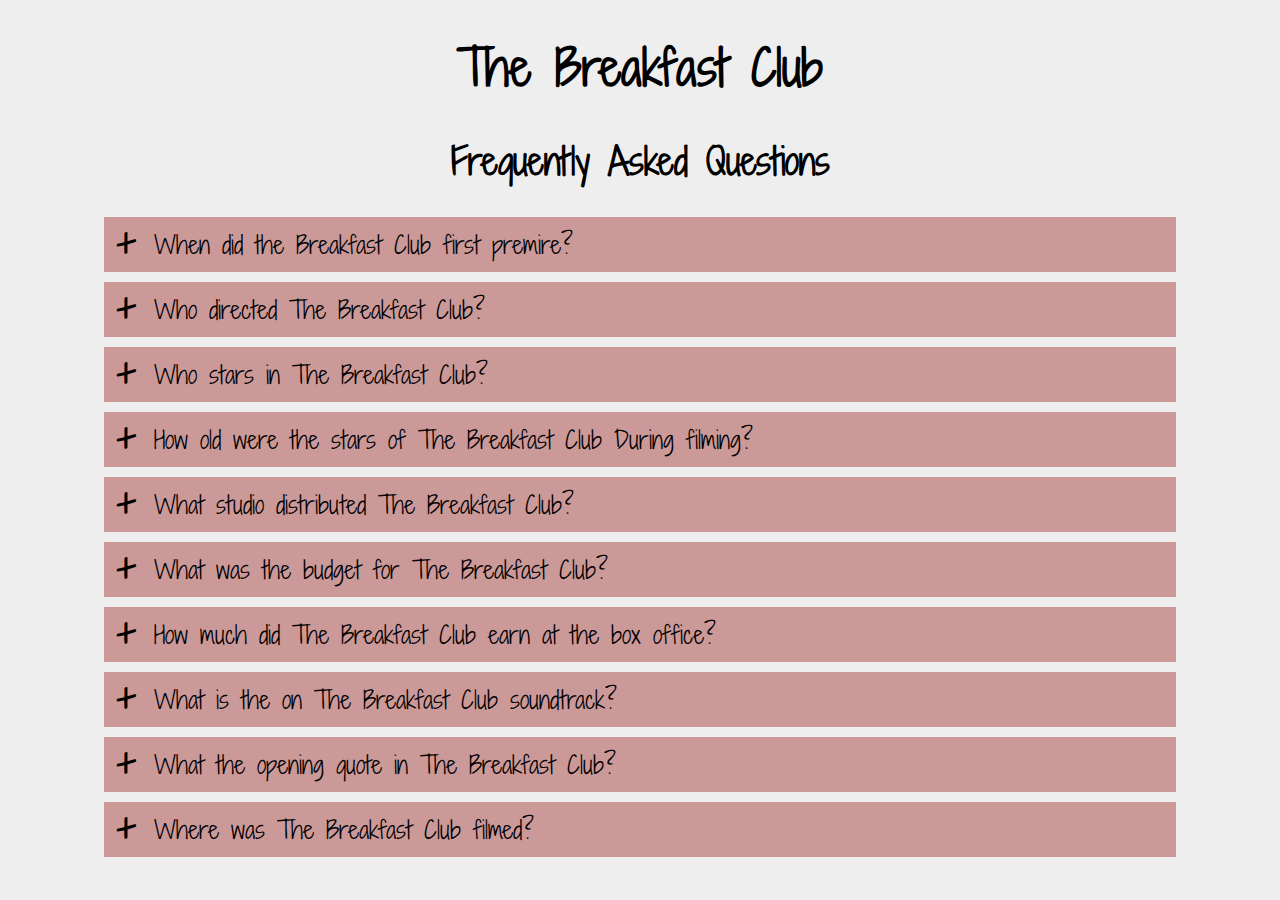
<file: part1/index.html>
<!doctype HTML>
<html class="project2" lang="">
<head>
    <title>Frequently Asked Questions</title>
    <link rel="stylesheet" href="css/style.css">
    <link href='http://fonts.googleapis.com/css?family=Shadows+Into+Light+Two' rel='stylesheet' type='text/css'>
</head>

<body>
    <h1>The Breakfast Club</h1>
 
    <h2>Frequently Asked Questions</h2>
<div class="content">
<div>
  <input type="checkbox" id="question1" name="q"  class="questions">
  <div class="plus">+</div>
  <label for="question1" class="question">
When did the Breakfast Club first premire? </label>
  <div class="answers">
    February 15, 1985
  </div>
</div>

<div>
  <input type="checkbox" id="question2" name="q" class="questions">
  <div class="plus">+</div>
  <label for="question2" class="question">
     Who directed The Breakfast Club?
  </label>
  <div class="answers">
    John Hughes
  </div>
</div>
  
<div>
  <input type="checkbox" id="question3" name="q" class="questions">
  <div class="plus">+</div>
  <label for="question3" class="question">
       Who stars in The Breakfast Club?
  </label>
  <div class="answers">
Emilio Estevez as Andrew "Andy" Clark, the athlete
      Anthony Michael Hall as Brian Ralph Johnson, the brain
      Judd Nelson as John Bender, the criminal
      Molly Ringwald as Claire Standish, the princess
      Ally Sheedy as Allison Reynolds, the basket case
  </div>
</div>



<div>
  <input type="checkbox" id="question4" name="q" class="questions">
  <div class="plus">+</div>
  <label for="question4" class="question">
    How old were the stars of The Breakfast Club During filming?
  </label>
  <div class="answers">
      Anthony Michael Hall was 16
      Molly Ringwald was 16
      Judd Nelson was 25
      Emilio Estevez was 22
      Ally Sheedy was 22
  </div>
</div>
    
<div>
  <input type="checkbox" id="question5" name="q" class="questions">
  <div class="plus">+</div>
  <label for="question5" class="question">
      What studio distributed The Breakfast Club?
  </label>
  <div class="answers">
      Universal Pictures
  </div>
</div>

<div>
  <input type="checkbox" id="question6" name="q" class="questions">
  <div class="plus">+</div>
  <label for="question6" class="question">
      What was the budget for The Breakfast Club?
      </label>
  <div class="answers">
      $1 million
  </div>
</div>

<div>
  <input type="checkbox" id="question7" name="q" class="questions">
  <div class="plus">+</div>
  <label for="question7" class="question">
      How much did The Breakfast Club earn at the box office?
      </label>
  <div class="answers">
      $51.5 million
  </div>
</div>

<div>
  <input type="checkbox" id="question8" name="q" class="questions">
  <div class="plus">+</div>
  <label for="question8" class="question">
What is the on The Breakfast Club soundtrack?
      </label>
  <div class="answers">
     "Don't You (Forget About Me)" by Simple Minds
                "Waiting" by E.G. Daily
                "Fire in the Twilight" by Wang Chung
                "I'm the Dude" (instrumental) by Keith Forsey
                "Heart Too Hot to Hold" by Jesse Johnson and Stephanie Spruill
                "Dream Montage" (instrumental) by Gary Chang
                "We Are Not Alone" by Karla DeVito
                "Reggae" (instrumental) by Keith Forsey
                "Didn't I Tell You?" by Joyce Kennedy
                "Love Theme" (instrumental) by Keith Forsey
  </div>
</div>

<div>
  <input type="checkbox" id="question9" name="q" class="questions">
  <div class="plus">+</div>
  <label for="question9" class="question">
What the opening quote in The Breakfast Club?
      </label>
  <div class="answers">
      $51.5 million
  </div>
</div>

    
<div>
  <input type="checkbox" id="question10" name="q" class="questions">
  <div class="plus">+</div>
  <label for="question10" class="question">
Where was The Breakfast Club filmed?
      </label>
  <div class="answers">
      Maine North High School in Des Plaines, Illinois which closed in 1981
  </div>
</div>
    </div>
</body>
</html>
</file>
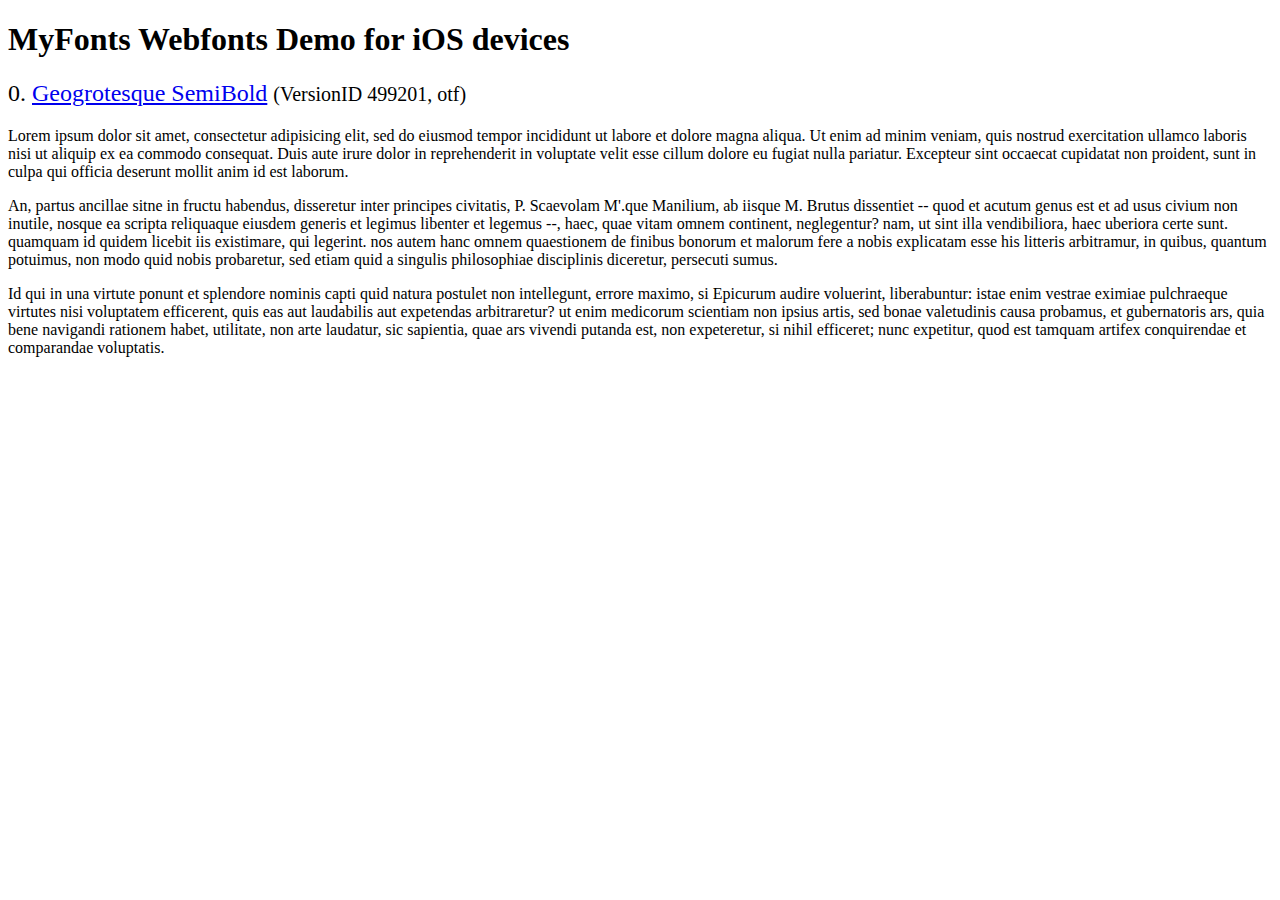
<file: demo/fonts/webfonts/geo-semibold/svg/index.html>
<!DOCTYPE html>
<html>
<head>
<title>MyFonts Webfonts Demo for iOS devices</title>
<meta http-equiv="content-type" content="text/html; charset=utf-8" />

<style type="text/css" media="all">

	h2 {
		 font-weight:normal;
	}

		
	@font-face {
		font-family:"Geogrotesque-SemiBold";
		src:url("style_169898.svg#Geogrotesque-SemiBold") format("svg");
	}
	
	.webfont_0 {
		font-family: Geogrotesque-SemiBold;
	}
		
</style>

</head>

<body>

<h1>MyFonts Webfonts Demo for iOS devices</h1>


<h2>0. <span class='webfont_0'><a href='http://new.myfonts.com/search/style::169898/'>Geogrotesque SemiBold</a></span>
<small>(VersionID 499201, otf)</small>
</h2>

<p class='webfont_0'>Lorem ipsum dolor sit amet, consectetur adipisicing elit, sed do eiusmod tempor incididunt ut labore et dolore magna aliqua. Ut enim ad minim veniam, quis nostrud exercitation ullamco laboris nisi ut aliquip ex ea commodo consequat. Duis aute irure dolor in reprehenderit in voluptate velit esse cillum dolore eu fugiat nulla pariatur. Excepteur sint occaecat cupidatat non proident, sunt in culpa qui officia deserunt mollit anim id est laborum.</p>

<p class='webfont_0'>An, partus ancillae sitne in fructu habendus, disseretur inter principes civitatis, P. Scaevolam M'.que Manilium, ab iisque M. Brutus dissentiet -- quod et acutum genus est et ad usus civium non inutile, nosque ea scripta reliquaque eiusdem generis et legimus libenter et legemus --, haec, quae vitam omnem continent, neglegentur? nam, ut sint illa vendibiliora, haec uberiora certe sunt. quamquam id quidem licebit iis existimare, qui legerint. nos autem hanc omnem quaestionem de finibus bonorum et malorum fere a nobis explicatam esse his litteris arbitramur, in quibus, quantum potuimus, non modo quid nobis probaretur, sed etiam quid a singulis philosophiae disciplinis diceretur, persecuti sumus.</p>

<p class='webfont_0'>Id qui in una virtute ponunt et splendore nominis capti quid natura postulet non intellegunt, errore maximo, si Epicurum audire voluerint, liberabuntur: istae enim vestrae eximiae pulchraeque virtutes nisi voluptatem efficerent, quis eas aut laudabilis aut expetendas arbitraretur? ut enim medicorum scientiam non ipsius artis, sed bonae valetudinis causa probamus, et gubernatoris ars, quia bene navigandi rationem habet, utilitate, non arte laudatur, sic sapientia, quae ars vivendi putanda est, non expeteretur, si nihil efficeret; nunc expetitur, quod est tamquam artifex conquirendae et comparandae voluptatis.</p>




</body>
</html>
</file>
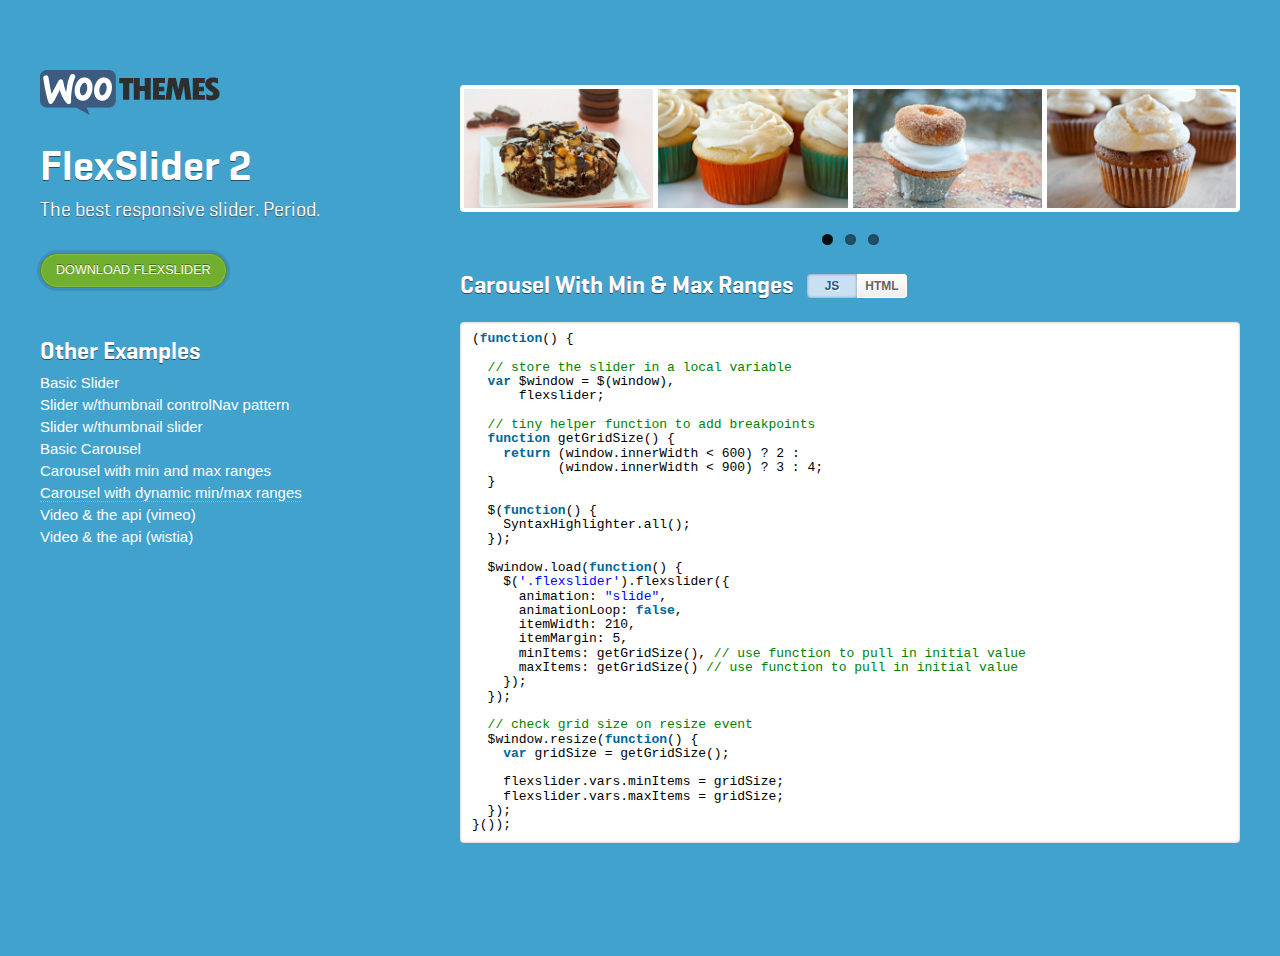
<file: demo/dynamic-carousel-min-max.html>
<!DOCTYPE html>
<html class="no-js" lang="en">
<head>
	<meta content="charset=utf-8">
	<title>FlexSlider 2</title>
	<meta name="viewport" content="width=device-width; initial-scale=1.0; maximum-scale=1.0; user-scalable=0;">

  <!-- Demo CSS -->
	<link rel="stylesheet" href="css/demo.css" type="text/css" media="screen" />
	<link rel="stylesheet" href="../flexslider.css" type="text/css" media="screen" />

	<!-- Modernizr -->
  <script src="js/modernizr.js"></script>

</head>
<body class="loading">

  <div id="container" class="cf">
    <header role="navigation">
      <a class="logo" href="http://www.woothemes.com" title="WooThemes">
        <img src="images/logo.png" alt="WooThemes" />
	  </a>
      <h1>FlexSlider 2</h1>
      <h2>The best responsive slider. Period.</h2>
      <a class="button green" href="https://github.com/woothemes/FlexSlider/zipball/master">Download Flexslider</a>
      <h3 class="header-nav">Other Examples</h3>
      <nav>
        <ul>
          <li><a href="demo">Basic Slider</a></li>
          <li><a href="thumbnail-controlnav.html">Slider w/thumbnail controlNav pattern</a></li>
          <li><a href="thumbnail-slider.html">Slider w/thumbnail slider</a></li>
          <li><a href="basic-carousel.html">Basic Carousel</a></li>
          <li><a href="carousel-min-max.html">Carousel with min and max ranges</a></li>
          <li class="active"><a href="dynamic-carousel-min-max.html">Carousel with dynamic min/max ranges</a></li>
          <li><a href="video.html">Video & the api (vimeo)</a></li>
          <li><a href="video-wistia.html">Video & the api (wistia)</a></li>
        </ul>
      </nav>
    </header>

	<div id="main" role="main">
      <section class="slider">
        <div class="flexslider carousel">
          <ul class="slides">
            <li>
  	    	    <img src="images/kitchen_adventurer_cheesecake_brownie.jpg" />
  	    		</li>
  	    		<li>
  	    	    <img src="images/kitchen_adventurer_lemon.jpg" />
  	    		</li>
  	    		<li>
  	    	    <img src="images/kitchen_adventurer_donut.jpg" />
  	    		</li>
  	    		<li>
  	    	    <img src="images/kitchen_adventurer_caramel.jpg" />
  	    		</li>
            <li>
              <img src="images/kitchen_adventurer_cheesecake_brownie.jpg" />
            </li>
            <li>
              <img src="images/kitchen_adventurer_lemon.jpg" />
            </li>
            <li>
              <img src="images/kitchen_adventurer_donut.jpg" />
            </li>
            <li>
              <img src="images/kitchen_adventurer_caramel.jpg" />
            </li>
            <li>
              <img src="images/kitchen_adventurer_cheesecake_brownie.jpg" />
            </li>
            <li>
              <img src="images/kitchen_adventurer_lemon.jpg" />
            </li>
            <li>
              <img src="images/kitchen_adventurer_donut.jpg" />
            </li>
            <li>
              <img src="images/kitchen_adventurer_caramel.jpg" />
            </li>
          </ul>
        </div>
      </section>
      <aside>
        <div class="cf">
          <h3>Carousel With Min &amp; Max Ranges</h3>
          <ul class="toggle cf">
            <li class="js"><a href="#view-js">JS</a></li>
            <li class="html"><a href="#view-html">HTML</a></li>
          </ul>
        </div>
        <div id="view-js" class="code">
          <pre class="brush: js; toolbar: false; gutter: false;">
            (function() {

              // store the slider in a local variable
              var $window = $(window),
                  flexslider;

              // tiny helper function to add breakpoints
              function getGridSize() {
                return (window.innerWidth < 600) ? 2 :
                       (window.innerWidth < 900) ? 3 : 4;
              }

              $(function() {
                SyntaxHighlighter.all();
              });

              $window.load(function() {
                $('.flexslider').flexslider({
                  animation: "slide",
                  animationLoop: false,
                  itemWidth: 210,
                  itemMargin: 5,
                  minItems: getGridSize(), // use function to pull in initial value
                  maxItems: getGridSize() // use function to pull in initial value
                });
              });

              // check grid size on resize event
              $window.resize(function() {
                var gridSize = getGridSize();

                flexslider.vars.minItems = gridSize;
                flexslider.vars.maxItems = gridSize;
              });
            }());
          </pre>
        </div>
        <div id="view-html" class="code">
          <pre class="brush: xml; toolbar: false; gutter: false;">
            &lt;!-- Place somewhere in the &lt;body&gt; of your page -->
            &lt;div class="flexslider">
              &lt;ul class="slides">
                &lt;li>
                  &lt;img src="slide1.jpg" />
                &lt;/li>
                &lt;li>
                  &lt;img src="slide2.jpg" />
                &lt;/li>
                &lt;li>
                  &lt;img src="slide3.jpg" />
                &lt;/li>
                &lt;li>
                  &lt;img src="slide4.jpg" />
                &lt;/li>
                &lt;!-- items mirrored twice, total of 12 -->
              &lt;/ul>
            &lt;/div>
          </pre>
        </div>
      </aside>
    </div>

  </div>

  <!-- jQuery -->
  <script src="http://ajax.googleapis.com/ajax/libs/jquery/1.7/jquery.min.js"></script>
  <script>window.jQuery || document.write('<script src="js/libs/jquery-1.7.min.js">\x3C/script>')</script>

  <!-- FlexSlider -->
  <script defer src="../jquery.flexslider.js"></script>

  <script type="text/javascript">

    (function() {

      // store the slider in a local variable
      var $window = $(window),
          flexslider;

      // tiny helper function to add breakpoints
      function getGridSize() {
        return (window.innerWidth < 600) ? 2 :
               (window.innerWidth < 900) ? 3 : 4;
      }

      $(function() {
        SyntaxHighlighter.all();
      });

      $window.load(function() {
        $('.flexslider').flexslider({
          animation: "slide",
          animationSpeed: 400,
          animationLoop: false,
          itemWidth: 210,
          itemMargin: 5,
          minItems: getGridSize(), // use function to pull in initial value
          maxItems: getGridSize(), // use function to pull in initial value
          start: function(slider){
            $('body').removeClass('loading');
            flexslider = slider;
          }
        });
      });

      // check grid size on resize event
      $window.resize(function() {
        var gridSize = getGridSize();

        flexslider.vars.minItems = gridSize;
        flexslider.vars.maxItems = gridSize;
      });
    }());

  </script>


  <!-- Syntax Highlighter -->
  <script type="text/javascript" src="js/shCore.js"></script>
  <script type="text/javascript" src="js/shBrushXml.js"></script>
  <script type="text/javascript" src="js/shBrushJScript.js"></script>

  <!-- Optional FlexSlider Additions -->
  <script src="js/jquery.easing.js"></script>
  <script src="js/jquery.mousewheel.js"></script>
  <script defer src="js/demo.js"></script>

</body>
</html>
</file>
<file: part1/css/style.css>
h1{text-align: center;}
h2{text-align: center;}
body {
font-family: 'Shadows Into Light Two', cursive;
  font-size: 1.5em;
  background: #eee;
}
.content {
  width: 80%;
  padding: 20px;
  margin: 0 auto;
  padding: 0 60px 0 0;
}

.centerplease {
  margin: 0 auto;
  max-width: 270px;
  font-size: 40px;
}

.question {
  position: relative;
  background: #CC9999;
  margin: 0;
  padding: 10px 10px 10px 50px;
  display: block;
  width:100%;
  cursor: pointer;
}

.answers {
  background: #999;
  padding: 0px 15px;
  margin: 5px 0;
  height: 0;
  overflow: hidden;
  z-index: -1;
  position: relative;
  opacity: 0;
  -webkit-transition: .7s ease;
  -moz-transition: .7s ease;
  -o-transition: .7s ease;
  transition: .7s ease;
}

.questions:checked ~ .answers{
  height: auto;
  opacity: 1;
  padding: 15px;
}

.plus {
  position: absolute;
  margin-left: 10px;
  z-index: 5;
  font-size: 2em;
  line-height: 100%;
  -webkit-user-select: none;    
  -moz-user-select: none;
  -ms-user-select: none;
  -o-user-select: none;
  -webkit-transition: .3s ease;
  -moz-transition: .3s ease;
  -o-transition: .3s ease;
  transition: .3s ease;
}

.questions:checked ~ .plus {
  -webkit-transform: rotate(45deg);
  -moz-transform: rotate(45deg);
  -o-transform: rotate(45deg);
  transform: rotate(45deg);
}

.questions {
  display: none;
}
</file>
<file: demo/css/demo.css>
/* Reset Styles
***********************/
html, body, div, span, applet, object, iframe,h1, h2, h3, h4, h5, h6, p, blockquote, pre,a, abbr, acronym, address, big, cite, code,del, dfn, em, img, ins, kbd, q, s, samp,small, strike, strong, sub, sup, tt, var,b, u, i, center,dl, dt, dd, ol, ul, li,fieldset, form, label, legend,table, caption, tbody, tfoot, thead, tr, th, td,article, aside, canvas, details, embed,figure, figcaption, footer, header, hgroup,menu, nav, output, ruby, section, summary,time, mark, audio, video { margin: 0; padding: 0; border: 0; font-size: 100%; font: inherit; vertical-align: baseline; }
/* HTML5 display-role reset for older browsers */
article, aside, details, figcaption, figure,footer, header, hgroup, menu, nav, section {display: block;}
body {line-height: 1;}
ol, ul {list-style: none;}
blockquote, q demo
blockquote:before, blockquote:after,q:before, q:after {content: ''; content: none;}
table {border-collapse: collapse; border-spacing: 0;}
strong {font-weight: bold;}
em {font-style: italic;}


/*
 * MyFonts Webfont Build ID 1114443, 2011-09-02T06:08:04-0400 - REGULAR
 * MyFonts Webfont Build ID 1118460, 2011-09-05T07:13:16-0400 - MEDIUM
 * MyFonts Webfont Build ID 825795, 2011-05-26T03:42:08-0400 - SEMIBOLD
 *
 * The fonts listed in this notice are subject to the End User License
 * Agreement(s) entered into by the website owner. All other parties are 
 * explicitly restricted from using the Licensed Webfonts(s).
 * 
 * You may obtain a valid license at the URLs below
 *
 * License: http://www.myfonts.com/viewlicense?type=web&buildid=1114443 - REGULAR
 * License: http://www.myfonts.com/viewlicense?type=web&buildid=1118460 - MEDIUM
 * License: http://www.myfonts.com/viewlicense?1056 - SEMIBOLD
 * 
 * Webfont: Geogrotesque SemiBold
 * URL: http://new.myfonts.com/fonts/emtype/geogrotesque/semibold/
 * Foundry: Emtype Foundry
 * Copyright: Copyright © 2009 by Eduardo Manso. All rights reserved.
 * Licensed pageviews: 10,000,000/month
 * 
 * © 2011 Bitstream Inc
*/

/* GEO - Semibold */
@font-face {font-family: 'Geogrotesque-SemiBold';src: url('../fonts/webfonts/geo-semibold/eot/style_169898.eot');src: url('../fonts/webfonts/geo-semibold/eot/style_169898.eot?#iefix') format('embedded-opentype'),url('../fonts/webfonts/geo-semibold/woff/style_169898.woff') format('woff'),url('../fonts/webfonts/geo-semibold/ttf/style_169898.ttf') format('truetype'),url('../fonts/webfonts/geo-semibold/svg/style_169898.svg#Geogrotesque-SemiBold') format('svg');}

/* GEO - Medium */
@font-face {font-family: 'Geogrotesque-Medium';src: url('../fonts/webfonts/geo-medium/eot/1110FC_0.eot');src: url('../fonts/webfonts/geo-medium/eot/1110FC_0.eot?#iefix') format('embedded-opentype'),url('../fonts/webfonts/geo-medium/woff/1110FC_0.woff') format('woff'),url('../fonts/webfonts/geo-medium/ttf/1110FC_0.ttf') format('truetype'),url('webfonts/1110FC_0.svg#wf') format('svg');}

/* GEO - Regular */
 @font-face {font-family: 'Geogrotesque-Regular';src: url('../fonts/webfonts/geo-regular/eot/11014B_0.eot');src: url('../fonts/webfonts/geo-regular/eot/11014B_0.eot?#iefix') format('embedded-opentype'),url('../fonts/webfonts/geo-regular/woff/11014B_0.woff') format('woff'),url('../fonts/webfonts/geo-regular/ttf/11014B_0.ttf') format('truetype'),url('../fonts/webfonts/geo-regular/svg/11014B_0.svg#wf') format('svg');}

/* General
***********************/
body {
	background: #42a2ce;
	font-size: 14px;
	font-family: Helvetica, 'Arial', sans-serif;
	-webkit-font-smoothing: antialiased;
	text-rendering: optimizeLegibility;
	height: auto;
}
a {
	color: #fff;
	text-decoration: none;
}

h3 {
	margin: 0 0 8px;
	color: #fff;
	font: normal 24px Geogrotesque-semibold, Helvetica, Arial, sans-serif;
	text-shadow: 0 1px 0 #2F4C63;
}
p {
	font-size: 14px;
	line-height: 18px;
}

/* --Clearfix */
.cf:before,
.cf:after {content:""; display:table;}
.cf:after {clear:both;}
.cf {zoom:1;}

.toggle { margin: 2px 0 0 14px; float: left; border-radius: 6px; -moz-border-radius: 6px; -webkit-border-radius: 6px; }
.toggle li { float: left; }
.toggle li a {width: 50px; padding: 6px 0; text-align: center; display: block; text-shadow: 1px 1px 0 #fff; font-size: 12px; font-weight: 600; color: #666; -webkit-border-radius: 0 4px 4px 0; -moz-border-radius: 0 4px 4px 0; -o-border-radius: 0 4px 4px 0; border-radius: 0 4px 4px 0; 

background: #ffffff; /* Old browsers */
background: -moz-linear-gradient(top, #ffffff 0%, #ededed 100%); /* FF3.6+ */
background: -webkit-gradient(linear, left top, left bottom, color-stop(0%,#ffffff), color-stop(100%,#ededed)); /* Chrome,Safari4+ */
background: -webkit-linear-gradient(top, #ffffff 0%,#ededed 100%); /* Chrome10+,Safari5.1+ */
background: -o-linear-gradient(top, #ffffff 0%,#ededed 100%); /* Opera 11.10+ */
background: -ms-linear-gradient(top, #ffffff 0%,#ededed 100%); /* IE10+ */
background: linear-gradient(top, #ffffff 0%,#ededed 100%); /* W3C */

box-shadow: inset 1px 1px 0 #fff, inset -1px -1px 0 #fff;
-moz-box-shadow: inset 1px 1px 0 #fff, inset -1px -1px 0 #fff;
-webkit-box-shadow: inset 1px 1px 0 #fff, inset -1px -1px 0 #fff;

}
.toggle li:first-child a {-webkit-border-radius: 4px 0 0 4px; -moz-border-radius: 4px 0 0 4px; -o-border-radius: 4px 0 0 4px; border-radius: 4px 0 0 4px;}
.toggle li a:hover { background: #ededed; color: #222; }
.toggle li a.active { background: #c8e0f3; color: #325874; cursor: default; box-shadow: inset 0 0 3px rgba(0,0,0,0.4); -moz-box-shadow: inset 0 0 3px rgba(0,0,0,0.4); -webkit-box-shadow: inset 0 0 3px rgba(0,0,0,0.4); }

.slider { margin: 50px 0 10px!important;}
#carousel li {margin-right: 5px;}
#carousel img {display: block; opacity: .5; cursor: pointer;}
#carousel img:hover {opacity: 1;}
#carousel .flex-active-slide img {opacity: 1; cursor: default;}

.button {
  display: inline-block;
  margin: 0;
  padding: .461em 1.563em .41em;
  color: #fff!important;
  text-align: center;
  text-decoration: none;
  text-shadow: 0 -1px 0 rgba(0, 0, 0, 0.7);
  text-transform: uppercase;
  line-height: 1;
  font-size: .9em;
  cursor: pointer;
  font-family: "proxima-nova", sans-serif;
  border: 1px solid #1a4064;
  background: #255a8c;
  -webkit-border-radius: 100px;
  -moz-border-radius: 100px;
  border-radius: 100px;
  -webkit-box-shadow: 0 0 0 3px rgba(0, 0, 0, 0.1), inset 0 0 1px 1px rgba(255, 255, 255, 0.15);
  -moz-box-shadow: 0 0 0 3px rgba(0, 0, 0, 0.1), inset 0 0 1px 1px rgba(255, 255, 255, 0.15);
  box-shadow: 0 0 0 3px rgba(0, 0, 0, 0.1), inset 0 0 1px 1px rgba(255, 255, 255, 0.15);
}
.button:active  {
  -webkit-box-shadow: 0 0 0 3px rgba(0, 0, 0, 0.1), inset 0 0 1px 1px rgba(0, 0, 0, 0.1);
  -moz-box-shadow: 0 0 0 3px rgba(0, 0, 0, 0.1), inset 0 0 1px 1px rgba(0, 0, 0, 0.1);
  box-shadow: 0 0 0 3px rgba(0, 0, 0, 0.1), inset 0 0 1px 1px rgba(0, 0, 0, 0.1);
}
.button.green  {
  text-shadow: 0 -1px 0 rgba(0, 0, 0, 0.4);
  border: 1px solid #578824;
  background: #71b02f;
}
.button.green:hover  {
  background: #79bc32;
}

/* Loading
***********************/
.loading #container {opacity: 0;}
.loading:before  { content: 'LOADING'; display: block; margin: 100px 0 0; text-align: center; color: #fff; font-weight: bold; font-size: 60px; opacity: 0.3; }
body {width: 100%; float: left; opacity: 1; -webkit-transition: opacity 1s ease;}

/* Layout
***********************/
#container {padding: 60px 40px 100px;}
header {width: 420px; float: left;}
#main {margin-left: 420px; margin-top: -25px;overflow: hidden;}
aside h3 {float: left;}

/* Header
***********************/
header .logo  { display: block; margin: 10px 0 30px; }
header h1 { font-family: Geogrotesque-Semibold, Helvetica, Arial, sans-serif; margin: 0 0 10px; text-shadow: 0 1px 0 #2F4C63; color: #fff; font-size: 42px; }
header h2 { margin: 0 0 30px; font: normal 20px Geogrotesque-regular, Helvetica, Arial, sans-serif; text-shadow: 0 1px 1px #555; color: #fff; }
header .button { margin: 0 0 50px; padding: 10px 15px 10px 15px; position: relative; }
h3.nav-header { width: 200px; margin: 0 0 10px; padding: 0 0 3px; font-size: 18px; text-shadow: 0 1px 1px #555; color: #fff; font-family: Geogrotesque-Regular, Helvetica, Arial, sans-serif; border-bottom: 1px solid #fff; border-bottom: 1px solid rgba(255,255,255,0.5); }
nav li {margin: 0 0 7px; font-size: 15px; }
nav li a:hover,
nav li.active a  {border-bottom: 1px dotted #fff; border-bottom: 1px dotted rgba(255,255,255,0.3); background: none;}
nav li.active a  { cursor: default; }

/* Media Queries
***********************/
@media screen and (max-width: 960px) {
  #container {padding: 35px;}
  header {width: 380px;}
  #main {margin-left: 380px;}
  aside h3  {
  	float: none;
  	font-size: 20px;
  }
  .toggle  {
  	margin-left: 0;
  	float: none;
  }
}
@media screen and (max-width: 768px) {
  #container {padding: 20px 30px;}
  header {width: 100%; float: none; text-align: center;}
  header img  {width:120px;}
  header h1  { margin: 0 auto 10px; font-size: 32px; }
  header h2  { font-size: 16px; }
  header .button  { margin-bottom: 28px; }

  #main {margin-left: 0;}
  h3.nav-header { margin: 0 auto 10px; font-size: 16px; }
  nav {
		position: relative;
		min-height: 46px;
		margin-bottom: 20px;
		width: 100%;
	}	
	nav ul {
		width: 260px;
		padding: 0;
		position: absolute;
		left: 50%;
		margin-left: -130px;
		top: 0;
		z-index: 9999;
		border: 1px solid #1e5486;
		background: #255a8c;
		-webkit-border-radius: 3px;
		   -moz-border-radius: 3px;
		        border-radius: 3px;
		-webkit-box-shadow: 0 0 5px 0 rgba(0,0,0,.2), inset 0 0 2px 0 rgba(255,255,255,0.2);
		   -moz-box-shadow: 0 0 5px 0 rgba(0,0,0,.2), inset 0 0 2px 0 rgba(255,255,255,0.2);
	        	box-shadow: 0 0 5px 0 rgba(0,0,0,.2), inset 0 0 2px 0 rgba(255,255,255,0.2);
	}
	nav li {
		display: none; /* hide all <li> items */
		margin: 0;
	}
	nav li a  { border: none!important; text-shadow: 1px 1px 0 rgba(0,0,0,0.3); }
	nav li a:hover  { text-decoration: underline; }
	nav .active {
		display: block; /* show only current <li> item */
	}
	nav a {
		display: block;
		padding: 10px 20px;
		text-align: center;
		font-size: 12px;
	}
	nav .active a {
		background: none;
		color: #fff;
		position: relative;
	}
	nav .active a:after  {
		font-family: flexslider-icon;
		content: '\f005';
		font-size: 13px;
		position: absolute;
		right: 10px;
		top: 10px;
	}

	/* on nav hover */
	nav ul:hover {
		background: #32679a;
	}
	nav ul:hover li {
		display: block;
		margin: 0 0 5px;
	}
	nav ul:hover .active {
		border: 1px solid #1e5486!important;
		background: #255a8c;
		-webkit-border-radius: 1px;
		-moz-border-radius: 1px;
		border-radius: 1px;
	}
	nav ul:hover .active a:after  {
		display: none;
	}
  
}

/*
 SyntaxHighlighter - http://alexgorbatchev.com/SyntaxHighlighter
 
 SyntaxHighlighter is donationware. If you are using it, please donate. - http://alexgorbatchev.com/SyntaxHighlighter/donate.html
 
 @version - 3.0.83 (July 02 2010)
 @copyright - Copyright (C) 2004-2010 Alex Gorbatchev.
 @license - Dual licensed under the MIT and GPL licenses.
*/
.syntaxhighlighter a,.syntaxhighlighter div,.syntaxhighlighter code,.syntaxhighlighter table,.syntaxhighlighter table td,.syntaxhighlighter table tr,.syntaxhighlighter table tbody,.syntaxhighlighter table thead,.syntaxhighlighter table caption,.syntaxhighlighter textarea{-moz-border-radius:0 0 0 0 !important;-webkit-border-radius:0 0 0 0 !important;background:none !important;border:0 !important;bottom:auto !important;float:none !important;height:auto !important;left:auto !important;line-height:1.1em !important;margin:0 !important;outline:0 !important;overflow:visible !important;padding:0 !important;position:static !important;right:auto !important;text-align:left !important;top:auto !important;vertical-align:baseline !important;width:auto !important;box-sizing:content-box !important;font-family:"Consolas","Bitstream Vera Sans Mono","Courier New",Courier,monospace !important;font-weight:normal !important;font-style:normal !important;font-size:1em !important;min-height:inherit !important;min-height:auto !important;}
.syntaxhighlighter{width:100% !important;margin:1em 0 1em 0 !important;position:relative !important;overflow:auto !important;font-size:1em !important;}
.syntaxhighlighter.source{overflow:hidden !important;}
.syntaxhighlighter .bold{font-weight:bold !important;}
.syntaxhighlighter .italic{font-style:italic !important;}
.syntaxhighlighter .line{white-space:pre !important;}
.syntaxhighlighter table{width:100% !important;}
.syntaxhighlighter table caption{text-align:left !important;padding:.5em 0 0.5em 1em !important;}
.syntaxhighlighter table td.code{width:100% !important;}
.syntaxhighlighter table td.code .container{position:relative !important;}
.syntaxhighlighter table td.code .container textarea{box-sizing:border-box !important;position:absolute !important;left:0 !important;top:0 !important;width:100% !important;height:100% !important;border:none !important;background:white !important;padding-left:1em !important;overflow:hidden !important;white-space:pre !important;}
.syntaxhighlighter table td.gutter .line{text-align:right !important;padding:0 0.5em 0 1em !important;}
.syntaxhighlighter table td.code .line{padding:0 1em !important;}
.syntaxhighlighter.nogutter td.code .container textarea,.syntaxhighlighter.nogutter td.code .line{padding-left:0em !important;}
.syntaxhighlighter.show{display:block !important;}
.syntaxhighlighter.collapsed table{display:none !important;}
.syntaxhighlighter.collapsed .toolbar{padding:0.1em 0.8em 0em 0.8em !important;font-size:1em !important;position:static !important;width:auto !important;height:auto !important;}
.syntaxhighlighter.collapsed .toolbar span{display:inline !important;margin-right:1em !important;}
.syntaxhighlighter.collapsed .toolbar span a{padding:0 !important;display:none !important;}
.syntaxhighlighter.collapsed .toolbar span a.expandSource{display:inline !important;}
.syntaxhighlighter .toolbar{position:absolute !important;right:1px !important;top:1px !important;width:11px !important;height:11px !important;font-size:10px !important;z-index:10 !important;}
.syntaxhighlighter .toolbar span.title{display:inline !important;}
.syntaxhighlighter .toolbar a{display:block !important;text-align:center !important;text-decoration:none !important;padding-top:1px !important;}
.syntaxhighlighter .toolbar a.expandSource{display:none !important;}
.syntaxhighlighter.ie{font-size:.9em !important;padding:1px 0 1px 0 !important;}
.syntaxhighlighter.ie .toolbar{line-height:8px !important;}
.syntaxhighlighter.ie .toolbar a{padding-top:0px !important;}
.syntaxhighlighter.printing .line.alt1 .content,.syntaxhighlighter.printing .line.alt2 .content,.syntaxhighlighter.printing .line.highlighted .number,.syntaxhighlighter.printing .line.highlighted.alt1 .content,.syntaxhighlighter.printing .line.highlighted.alt2 .content{background:none !important;}
.syntaxhighlighter.printing .line .number{color:#bbbbbb !important;}
.syntaxhighlighter.printing .line .content{color:black !important;}
.syntaxhighlighter.printing .toolbar{display:none !important;}
.syntaxhighlighter.printing a{text-decoration:none !important;}
.syntaxhighlighter.printing .plain,.syntaxhighlighter.printing .plain a{color:black !important;}
.syntaxhighlighter.printing .comments,.syntaxhighlighter.printing .comments a{color:#008200 !important;}
.syntaxhighlighter.printing .string,.syntaxhighlighter.printing .string a{color:blue !important;}
.syntaxhighlighter.printing .keyword{color:#006699 !important;font-weight:bold !important;}
.syntaxhighlighter.printing .preprocessor{color:gray !important;}
.syntaxhighlighter.printing .variable{color:#aa7700 !important;}
.syntaxhighlighter.printing .value{color:#009900 !important;}
.syntaxhighlighter.printing .functions{color:#ff1493 !important;}
.syntaxhighlighter.printing .constants{color:#0066cc !important;}
.syntaxhighlighter.printing .script{font-weight:bold !important;}
.syntaxhighlighter.printing .color1,.syntaxhighlighter.printing .color1 a{color:gray !important;}
.syntaxhighlighter.printing .color2,.syntaxhighlighter.printing .color2 a{color:#ff1493 !important;}
.syntaxhighlighter.printing .color3,.syntaxhighlighter.printing .color3 a{color:red !important;}
.syntaxhighlighter.printing .break,.syntaxhighlighter.printing .break a{color:black !important;}
/* Theming */
.syntaxhighlighter { clear: both; width: auto!important; font-size: 13px !important; line-height: 21px !important; font-family: Courier, "Courier New", monospace; -webkit-border-radius: 4px; -moz-border-radius: 4px; -o-border-radius: 4px; border-radius: 4px; background-color: #fff !important; box-shadow: inset 0 0 3px rgba(0,0,0,0.3); -moz-box-shadow: inset 0 0 3px rgba(0,0,0,0.3); -webkit-box-shadow: inset 0 0 3px rgba(0,0,0,0.3);}
.syntaxhighlighter .string, .syntaxhighlighter .string a {color: #ff5454 !important;}
.syntaxhighlighter .line.alt1,
.syntaxhighlighter .line.alt2 {width: 100% !important; padding: 0 !important; background-color: #fff !important;}
.syntaxhighlighter .line.highlighted.alt1,
.syntaxhighlighter .line.highlighted.alt2 {background-color: #fff !important;}
.syntaxhighlighter table td.code {width: auto !important; padding: 10px 12px!important;}
.syntaxhighlighter table td.code .line {width: auto !important; padding: 0 !important;}
.syntaxhighlighter .color1, .syntaxhighlighter .color1 a {color: #cc7ac6!important;}
.syntaxhighlighter .plain, .syntaxhighlighter .plain a {color: #888!important;}
.syntaxhighlighter .comments, .syntaxhighlighter .comments a {color: #999!important;}
.syntaxhighlighter .keyword {color: #2a93b9!important;}
/**/
.syntaxhighlighter{background-color:white !important;}
.syntaxhighlighter .line.alt1{background-color:white !important;}
.syntaxhighlighter .line.alt2{background-color:white !important;}
.syntaxhighlighter .line.highlighted.alt1,.syntaxhighlighter .line.highlighted.alt2{background-color:#e0e0e0 !important;}
.syntaxhighlighter .line.highlighted.number{color:black !important;}
.syntaxhighlighter table caption{color:black !important;}
.syntaxhighlighter .gutter{color:#afafaf !important;}
.syntaxhighlighter .gutter .line{border-right:3px solid #6ce26c !important;}
.syntaxhighlighter .gutter .line.highlighted{background-color:#6ce26c !important;color:white !important;}
.syntaxhighlighter.printing .line .content{border:none !important;}
.syntaxhighlighter.collapsed{overflow:visible !important;}
.syntaxhighlighter.collapsed .toolbar{color:blue !important;background:white !important;border:1px solid #6ce26c !important;}
.syntaxhighlighter.collapsed .toolbar a{color:blue !important;}
.syntaxhighlighter.collapsed .toolbar a:hover{color:red !important;}
.syntaxhighlighter .toolbar{color:white !important;background:#6ce26c !important;border:none !important;}
.syntaxhighlighter .toolbar a{color:white !important;}
.syntaxhighlighter .toolbar a:hover{color:black !important;}
.syntaxhighlighter .plain,.syntaxhighlighter .plain a{color:black !important;}
.syntaxhighlighter .comments,.syntaxhighlighter .comments a{color:#008200 !important;}
.syntaxhighlighter .string,.syntaxhighlighter .string a{color:blue !important;}
.syntaxhighlighter .keyword{color:#006699 !important;}
.syntaxhighlighter .preprocessor{color:gray !important;}
.syntaxhighlighter .variable{color:#aa7700 !important;}
.syntaxhighlighter .value{color:#009900 !important;}
.syntaxhighlighter .functions{color:#ff1493 !important;}
.syntaxhighlighter .constants{color:#0066cc !important;}
.syntaxhighlighter .script{font-weight:bold !important;color:#006699 !important;background-color:none !important;}
.syntaxhighlighter .color1,.syntaxhighlighter .color1 a{color:gray !important;}
.syntaxhighlighter .color2,.syntaxhighlighter .color2 a{color:#ff1493 !important;}
.syntaxhighlighter .color3,.syntaxhighlighter .color3 a{color:red !important;}
.syntaxhighlighter .keyword{font-weight:bold !important;}
</file>
